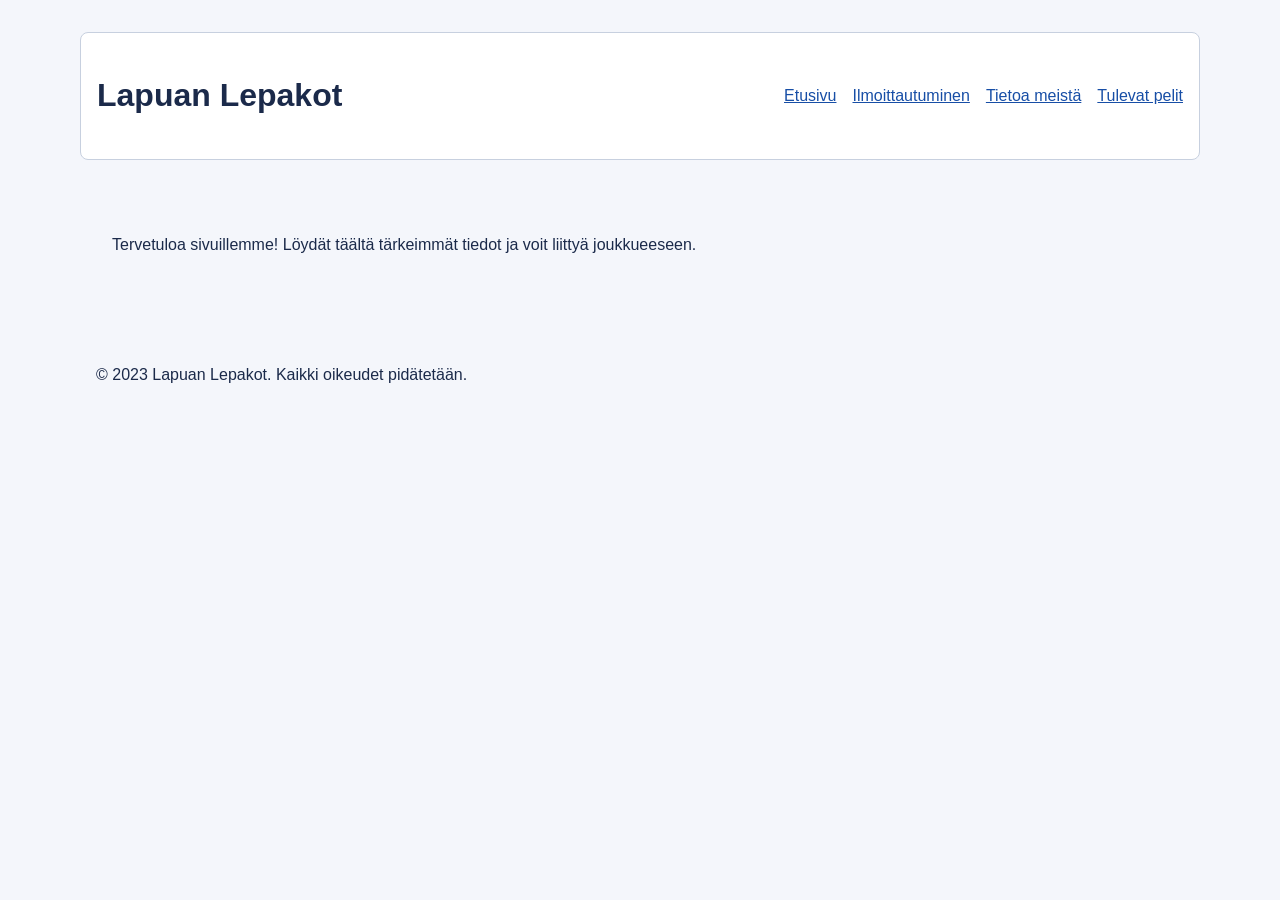
<file: index.html>
<!DOCTYPE html>
<html lang="fi">
<head>
  <meta charset="UTF-8">
  <meta name="viewport" content="width=device-width, initial-scale=1">
  <title>Lapuan Lepakot</title>
  <link rel="stylesheet" href="styles.css">
  <script src="script.js" defer></script>
</head>
<body>
  <header>
    <h1>Lapuan Lepakot</h1>
    <nav>
      <ul>
        <li><a href="index.html">Etusivu</a></li>
        <li><a href="contact.html">Ilmoittautuminen</a></li>
        <li><a href="about.html">Tietoa meistä</a></li>
        <li><a href="listing.html">Tulevat pelit</a></li>
      </ul>
    </nav>
  </header>

  <main>
    <p>Tervetuloa sivuillemme! Löydät täältä tärkeimmät tiedot ja voit liittyä joukkueeseen.</p>
  </main>

  <footer>
    <p>&copy; 2023 Lapuan Lepakot. Kaikki oikeudet pidätetään.</p>
  </footer>
</body>
</html>
</file>
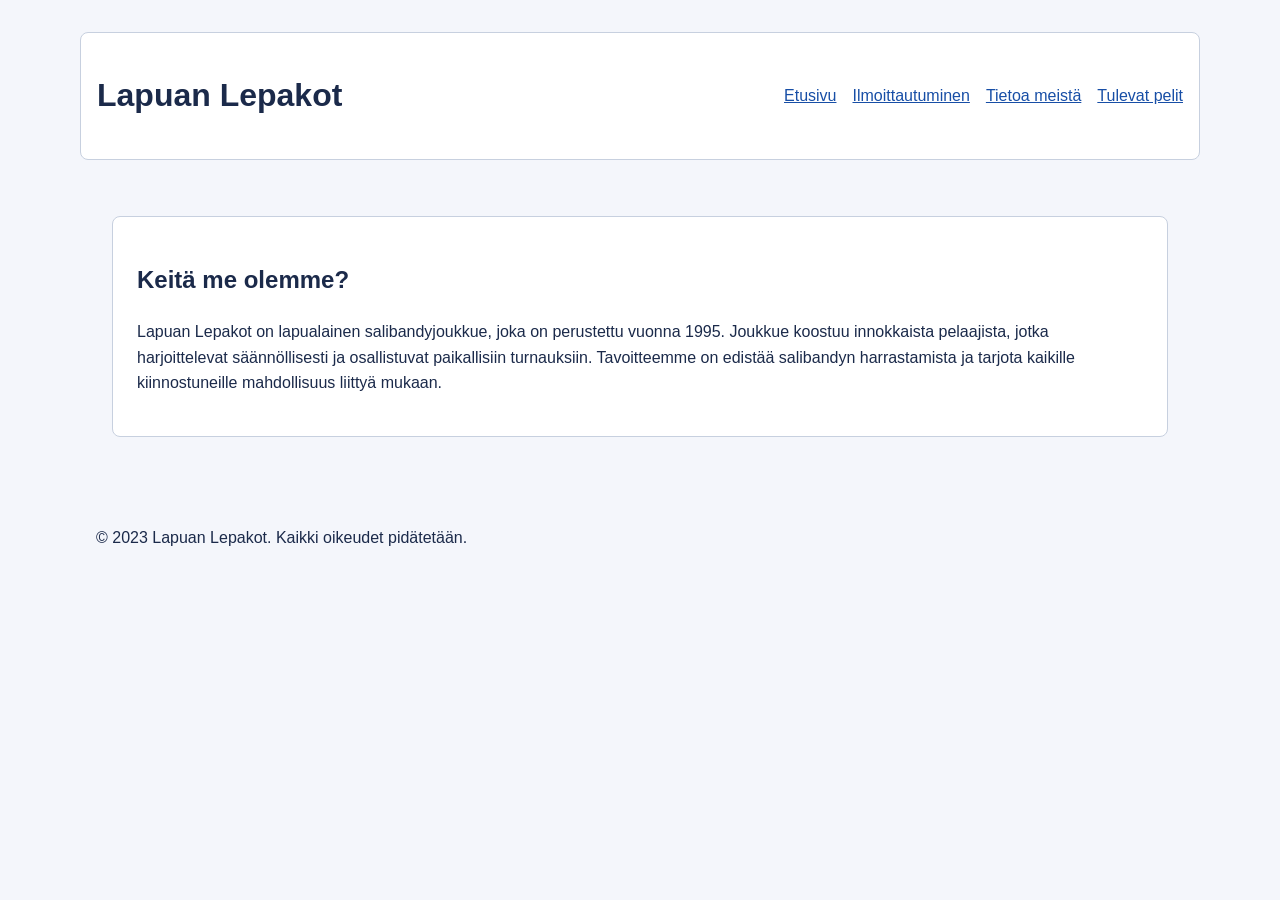
<file: about.html>
<!DOCTYPE html>
<html lang="fi">
<head>
  <meta charset="UTF-8">
  <meta name="viewport" content="width=device-width, initial-scale=1">
  <title>Tietoa meistä – Lapuan Lepakot</title>
  <link rel="stylesheet" href="styles.css">
  <script src="script.js" defer></script>
</head>
<body>
  <header>
    <h1>Lapuan Lepakot</h1>
    <nav>
      <ul>
        <li><a href="index.html">Etusivu</a></li>
        <li><a href="contact.html">Ilmoittautuminen</a></li>
        <li><a href="about.html">Tietoa meistä</a></li>
        <li><a href="listing.html">Tulevat pelit</a></li>
      </ul>
    </nav>
  </header>

  <main>
    <article>
      <h2>Keitä me olemme?</h2>
      <p>Lapuan Lepakot on lapualainen salibandyjoukkue, joka on perustettu vuonna 1995. Joukkue koostuu innokkaista pelaajista, jotka harjoittelevat säännöllisesti ja osallistuvat paikallisiin turnauksiin. Tavoitteemme on edistää salibandyn harrastamista ja tarjota kaikille kiinnostuneille mahdollisuus liittyä mukaan.</p>
    </article>
  </main>

  <footer>
    <p>&copy; 2023 Lapuan Lepakot. Kaikki oikeudet pidätetään.</p>
  </footer>
</body>
</html>
</file>
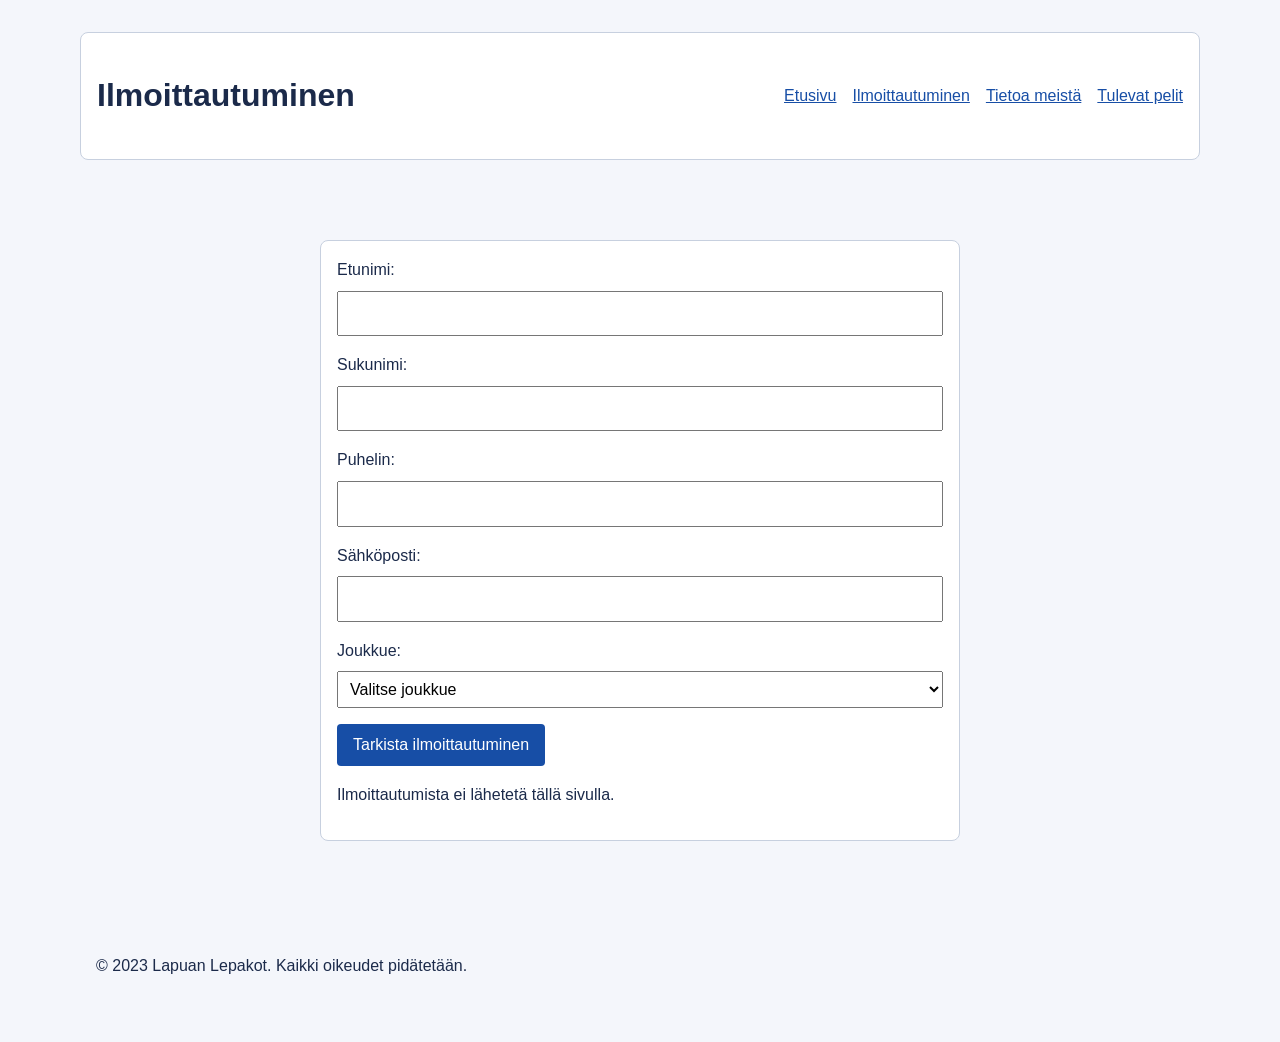
<file: contact.html>
<!DOCTYPE html>
<html lang="fi">
<head>
  <meta charset="UTF-8">
  <meta name="viewport" content="width=device-width, initial-scale=1">
  <title>Ilmoittautuminen – Lapuan Lepakot</title>
  <link rel="stylesheet" href="styles.css">
  <script src="script.js" defer></script>
</head>
<body>
  <header>
    <h1>Ilmoittautuminen</h1>
    <nav aria-label="Päänavigaatio">
      <ul>
        <li><a href="index.html">Etusivu</a></li>
        <li><a href="contact.html">Ilmoittautuminen</a></li>
        <li><a href="about.html">Tietoa meistä</a></li>
        <li><a href="listing.html">Tulevat pelit</a></li>
      </ul>
    </nav>
  </header>

  <main>
    <form id="ilmoittautuminen" novalidate>
      <div class="kentta">
        <label for="etunimi">Etunimi:</label>
        <input id="etunimi" name="etunimi" type="text" required>
      </div>

      <div class="kentta">
        <label for="sukunimi">Sukunimi:</label>
        <input id="sukunimi" name="sukunimi" type="text" required>
      </div>

      <div class="kentta">
        <label for="puhelin">Puhelin:</label>
        <input id="puhelin" name="puhelin" type="tel" required>
      </div>

      <div class="kentta">
        <label for="sahkoposti">Sähköposti:</label>
        <input id="sahkoposti" name="sahkoposti" type="email" required>
      </div>

      <div class="kentta">
        <label for="joukkue">Joukkue:</label>
        <select id="joukkue" name="joukkue" required>
          <option value="">Valitse joukkue</option>
          <option value="naiset">Naiset</option>
          <option value="miehet">Miehet</option>
          <option value="juniorit">Juniorit</option>
        </select>
      </div>

      <p id="virhe" role="alert" class="virhe"></p>
      <button type="submit">Tarkista ilmoittautuminen</button>
      <p id="onnistuminen" role="status" class="onnistuminen"></p>
      <p>Ilmoittautumista ei lähetetä tällä sivulla.</p>
    </form>
  </main>

  <footer>
    <p>&copy; 2023 Lapuan Lepakot. Kaikki oikeudet pidätetään.</p>
  </footer>
</body>
</html>
</file>
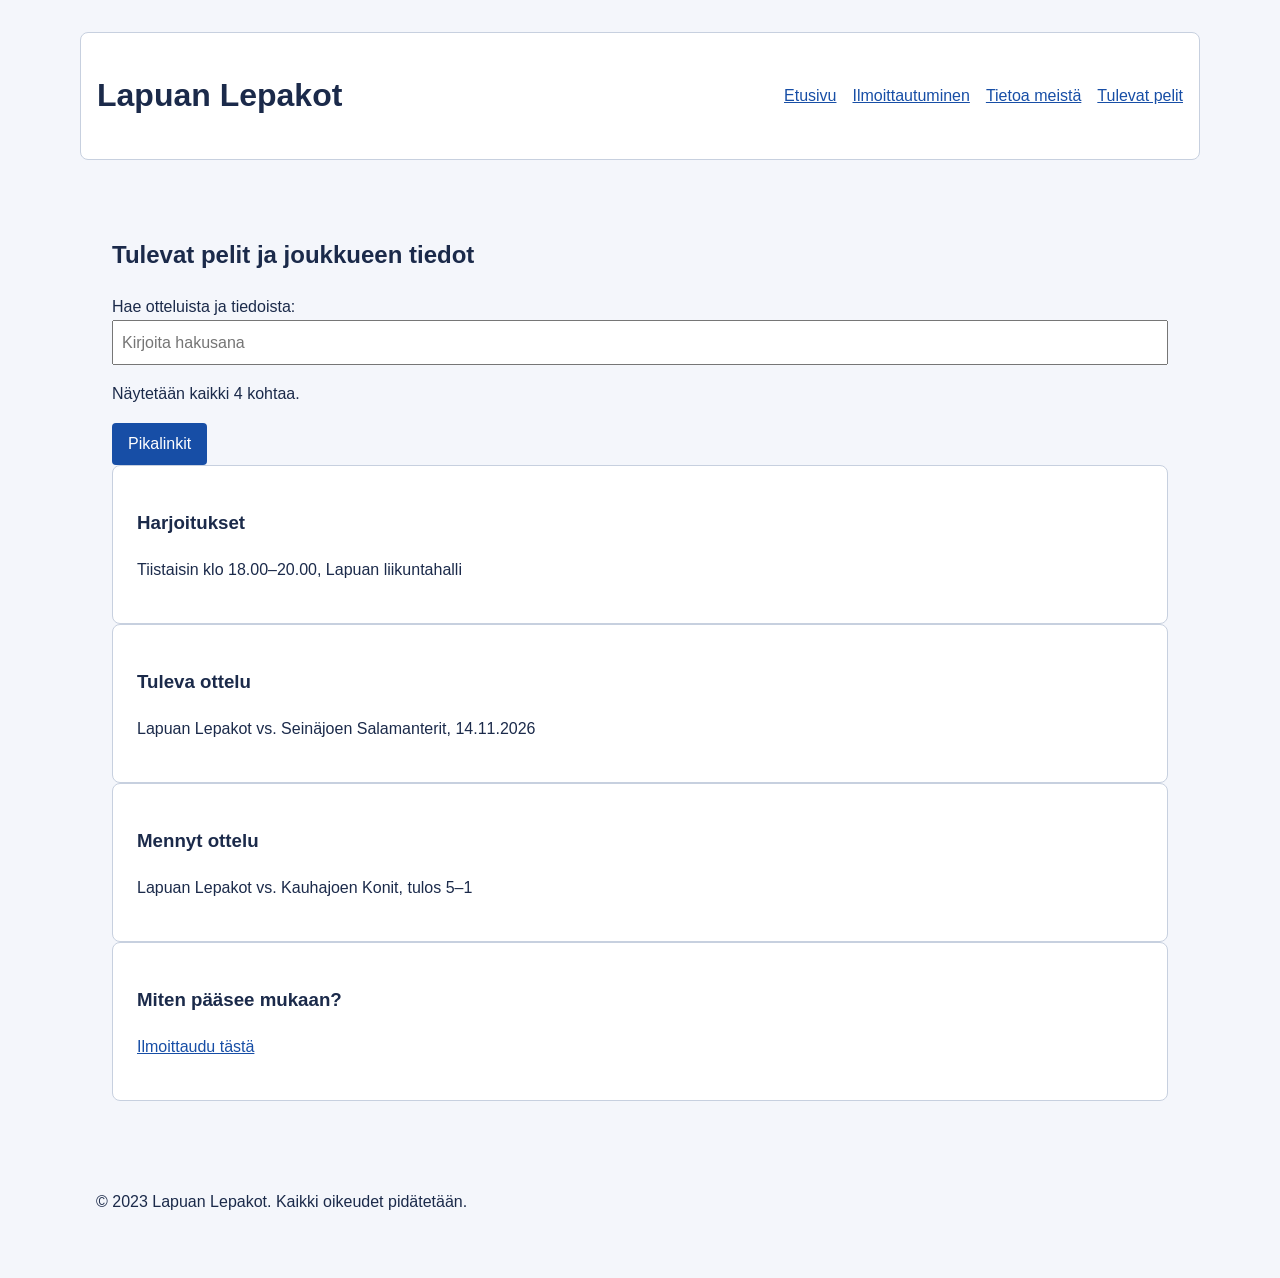
<file: listing.html>
<!DOCTYPE html>
<html lang="fi">
<head>
  <meta charset="UTF-8">
  <meta name="viewport" content="width=device-width, initial-scale=1">
  <title>Tulevat pelit – Lapuan Lepakot</title>
  <link rel="stylesheet" href="styles.css">
  <script src="script.js" defer></script>
</head>
<body>
  <header>
    <h1>Lapuan Lepakot</h1>
    <nav aria-label="Päänavigaatio">
      <ul>
        <li><a href="index.html">Etusivu</a></li>
        <li><a href="contact.html">Ilmoittautuminen</a></li>
        <li><a href="about.html">Tietoa meistä</a></li>
        <li><a href="listing.html">Tulevat pelit</a></li>
      </ul>
    </nav>
  </header>

  <main>
    <h2>Tulevat pelit ja joukkueen tiedot</h2>

    <label for="haku">Hae otteluista ja tiedoista:</label>
    <input id="haku" type="search" placeholder="Kirjoita hakusana">
    <p id="hakutulos" role="status" aria-live="polite"></p>

    <button id="popover-painike" type="button"
            aria-expanded="false" aria-controls="popover-sisalto">
      Pikalinkit
    </button>
    <div id="popover-sisalto" hidden>
      <a href="listing.html">Tulevat pelit</a>
      <a href="contact.html">Ilmoittaudu</a>
    </div>

    <section id="ottelulista" aria-label="Joukkueen tiedot ja ottelut">
      <article class="ottelu">
        <h3>Harjoitukset</h3>
        <p>Tiistaisin klo 18.00–20.00, Lapuan liikuntahalli</p>
      </article>

      <article class="ottelu">
        <h3>Tuleva ottelu</h3>
        <p>Lapuan Lepakot vs. Seinäjoen Salamanterit, 14.11.2026</p>
      </article>

      <article class="ottelu">
        <h3>Mennyt ottelu</h3>
        <p>Lapuan Lepakot vs. Kauhajoen Konit, tulos 5–1</p>
      </article>

      <article class="ottelu">
        <h3>Miten pääsee mukaan?</h3>
        <p><a href="contact.html">Ilmoittaudu tästä</a></p>
      </article>
    </section>
  </main>

  <footer>
    <p>&copy; 2023 Lapuan Lepakot. Kaikki oikeudet pidätetään.</p>
  </footer>
</body>
</html>
</file>
<file: styles.css>
:root {
  color-scheme: light dark;
  --background-color: #f4f6fb;
  --surface-color: #ffffff;
  --text-color: #1b2a4a;
  --accent-color: #174ea6;
  --border-color: #c7d0df;
  --font-family: Arial, sans-serif;
  --space-1: 0.5rem;
  --space-2: 1rem;
  --space-3: 1.5rem;
  --space-4: 2rem;
}

* {
  box-sizing: border-box;
}

body {
  margin: 0;
  padding: var(--space-2);
  background: var(--background-color);
  color: var(--text-color);
  font-family: var(--font-family);
  line-height: 1.6;
}

header,
main,
footer {
  width: 100%;
  max-width: 70rem;
  margin-inline: auto;
}

header,
main,
footer,
form {
  padding: var(--space-2);
}

header,
article,
form,
#popover-sisalto {
  background: var(--surface-color);
  border: 1px solid var(--border-color);
  border-radius: 0.5rem;
}

nav ul {
  display: flex;
  flex-wrap: wrap;
  gap: var(--space-1);
  margin: 0;
  padding: 0;
  list-style: none;
}

nav li {
  min-width: 0;
  max-width: 100%;
}

a {
  color: var(--accent-color);
  overflow-wrap: anywhere;
}

a:focus-visible,
button:focus-visible,
input:focus-visible,
select:focus-visible {
  outline: 3px solid var(--accent-color);
  outline-offset: 2px;
}

main {
  margin-block: var(--space-3);
}

article {
  padding: var(--space-3);
}

form {
  width: 100%;
  max-width: 40rem;
  margin: var(--space-3) auto;
}

.kentta {
  display: grid;
  gap: var(--space-1);
  margin-bottom: var(--space-2);
}

input,
select,
button {
  max-width: 100%;
  font: inherit;
}

input,
select {
  width: 100%;
  min-width: 0;
  padding: var(--space-1);
}

button {
  padding: var(--space-1) var(--space-2);
  color: var(--surface-color);
  background: var(--accent-color);
  border: 0;
  border-radius: 0.25rem;
  cursor: pointer;
}

dl dd {
  margin: 0 0 var(--space-2);
  overflow-wrap: anywhere;
}

#popover-sisalto {
  width: min(12.5rem, calc(100vw - 2rem));
  padding: var(--space-2);
  position: absolute;
  z-index: 1;
}

#popover-sisalto[hidden] {
  display: none;
}

#popover-sisalto:not([hidden]) {
  display: grid;
  gap: var(--space-1);
}

@media (prefers-color-scheme: dark) {
  :root {
    --background-color: #121826;
    --surface-color: #1d2738;
    --text-color: #f1f5fb;
    --accent-color: #9cc3ff;
    --border-color: #526078;
  }

  button {
    color: #121826;
  }
}

@media (min-width: 48rem) {
  body {
    padding: var(--space-4);
  }

  header {
    display: grid;
    grid-template-columns: auto 1fr;
    align-items: center;
    gap: var(--space-3);
  }

  nav ul {
    justify-content: flex-end;
    gap: var(--space-2);
  }

  main {
    padding: var(--space-4);
  }
}
</file>
